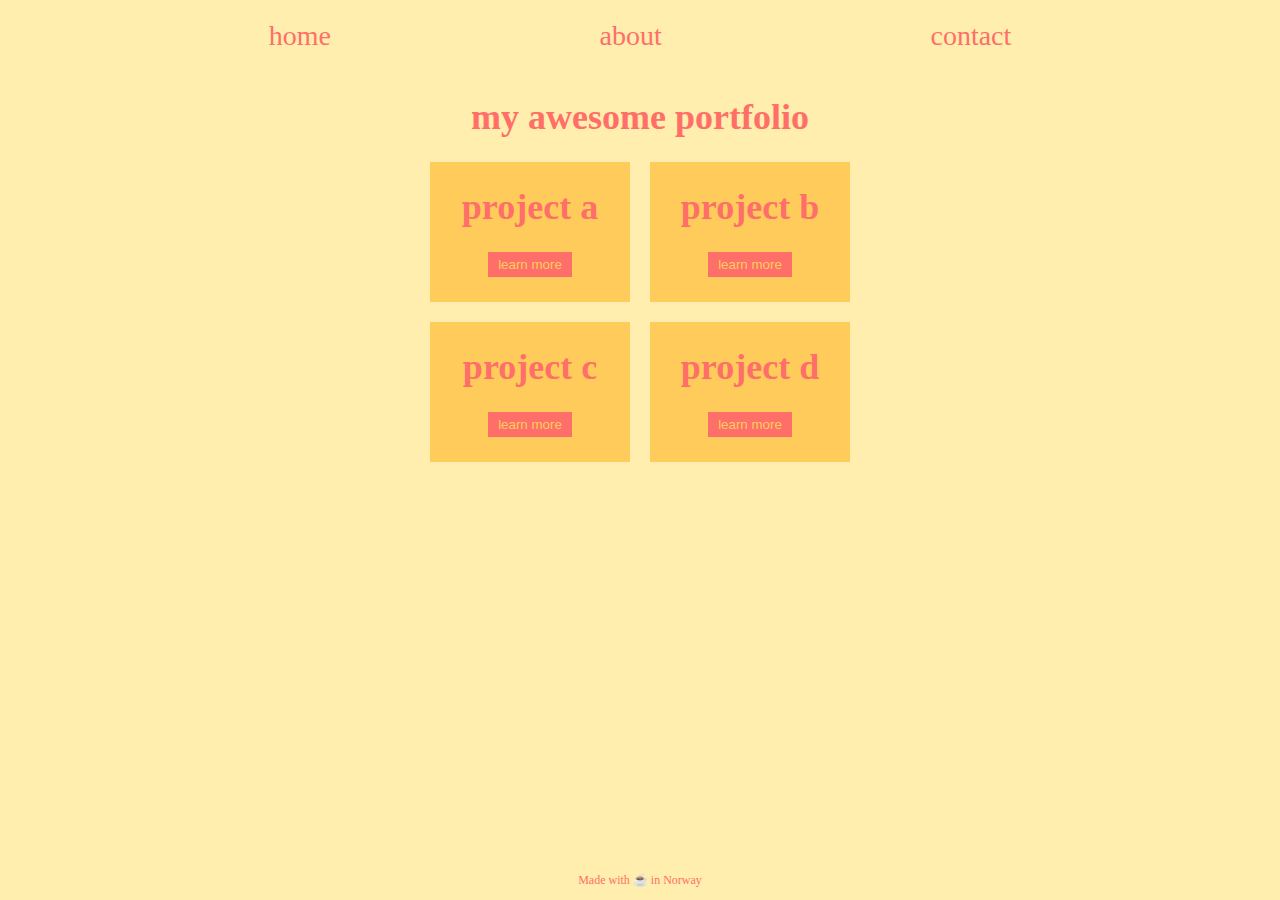
<file: 01_why_learn_css_variables/index.html>
<html>
    <head>
        <link rel="stylesheet" href="basic.css">
        <link rel="stylesheet" href="index.css">
    </head>
    <body>
        <header>
            <nav id="navbar">
                <ul>
                    <li><a href="#">home</a></li>
                    <li><a href="#">about</a></li>
                    <li><a href="#">contact</a></li>
                </ul>
            </nav>
        </header>
        <main>
            <h1>my awesome portfolio</h1>
            <div class="grid">
                <div class="item">
                    <h1>project a</h1>
                    <button>learn more</button>
                </div>
                <div class="item">
                    <h1>project b</h1>
                    <button>learn more</button>
                </div>
                <div class="item">
                    <h1>project c</h1>
                    <button>learn more</button>
                </div>
                <div class="item done">
                    <h1>project d</h1>
                    <button>learn more</button>
                </div>
            </div>
        </main>
        <footer><p>Made with ☕ in Norway</p></footer>
    </body>
</html>
</file>
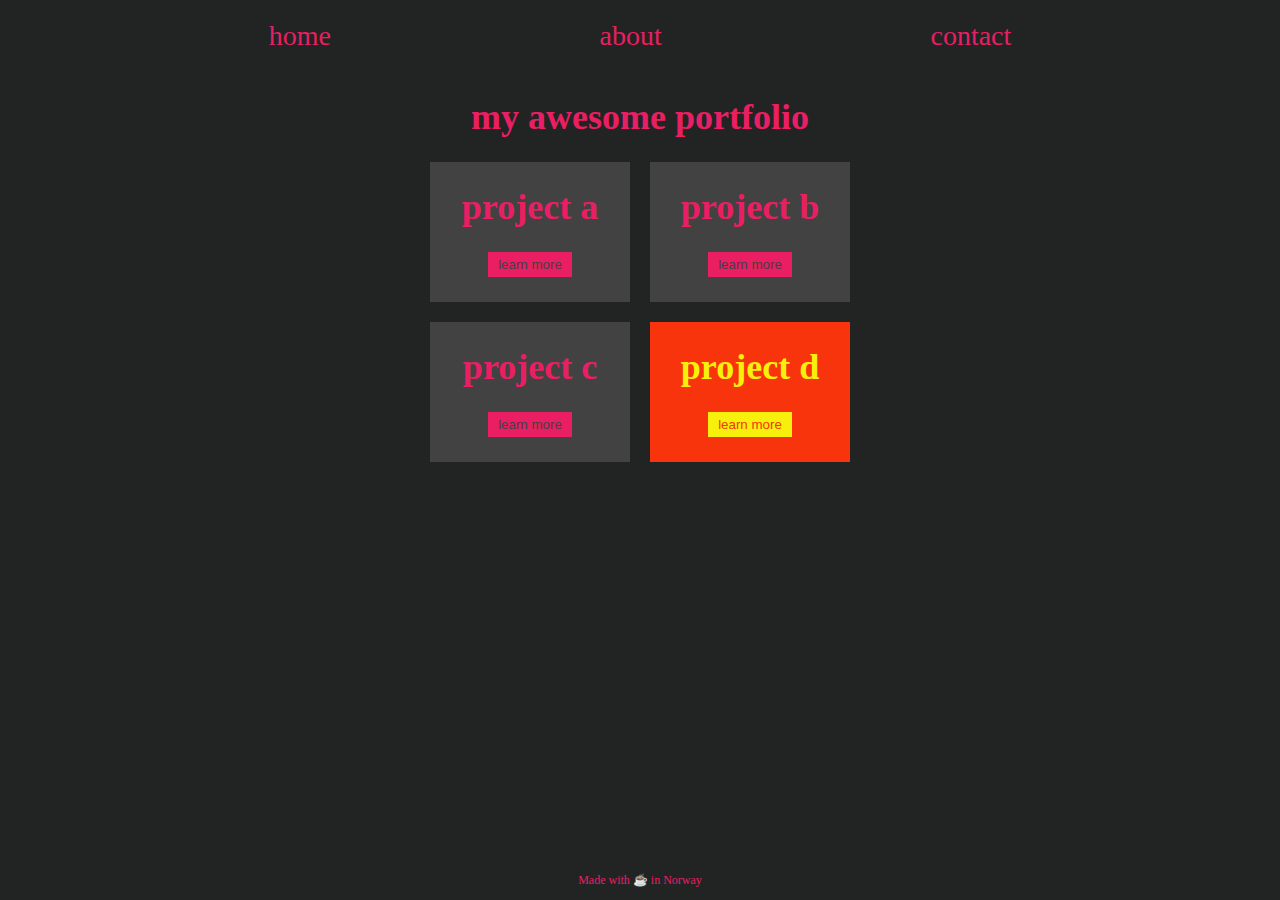
<file: 05_theming/index.html>
<html>
    <head>
        <link rel="stylesheet" href="basic.css">
        <link rel="stylesheet" href="index.css">
    </head>
    <body>
        <header>
            <nav id="navbar">
                <ul>
                    <li><a href="#">home</a></li>
                    <li><a href="#">about</a></li>
                    <li><a href="#">contact</a></li>
                </ul>
            </nav>
        </header>
        <main>
            <h1>my awesome portfolio</h1>
            <div class="grid">
                <div class="item">
                    <h1>project a</h1>
                    <button>learn more</button>
                </div>
                <div class="item">
                    <h1>project b</h1>
                    <button>learn more</button>
                </div>
                <div class="item">
                    <h1>project c</h1>
                    <button>learn more</button>
                </div>
                <div class="item done featured">
                    <h1>project d</h1>
                    <button>learn more</button>
                </div>
            </div>
        </main>
        <footer><p>Made with ☕ in Norway</p></footer>
    </body>
</html>
</file>
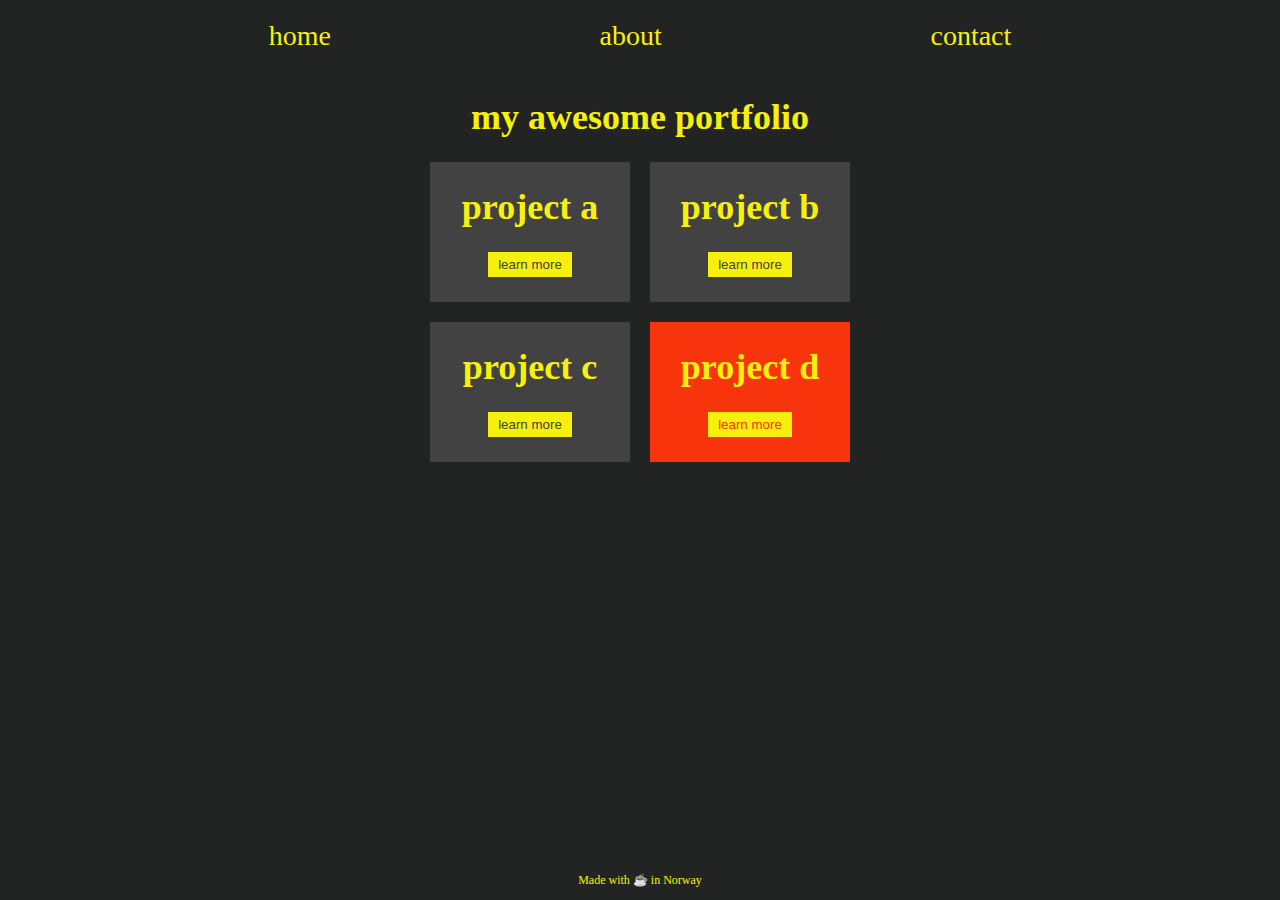
<file: 06_changing_variables_with_js/index.html>
<html>
    <head>
        <link rel="stylesheet" href="basic.css">
        <link rel="stylesheet" href="index.css">
        <script src="index.js"></script>
    </head>
    <body>
        <header>
            <nav id="navbar">
                <ul>
                    <li><a href="#">home</a></li>
                    <li><a href="#">about</a></li>
                    <li><a href="#">contact</a></li>
                </ul>
            </nav>
        </header>
        <main>
            <h1>my awesome portfolio</h1>
            <div class="grid">
                <div class="item">
                    <h1>project a</h1>
                    <button>learn more</button>
                </div>
                <div class="item">
                    <h1>project b</h1>
                    <button>learn more</button>
                </div>
                <div class="item">
                    <h1>project c</h1>
                    <button>learn more</button>
                </div>
                <div class="item done featured">
                    <h1>project d</h1>
                    <button>learn more</button>
                </div>
            </div>
        </main>
        <footer><p>Made with ☕ in Norway</p></footer>
    </body>
</html>
</file>
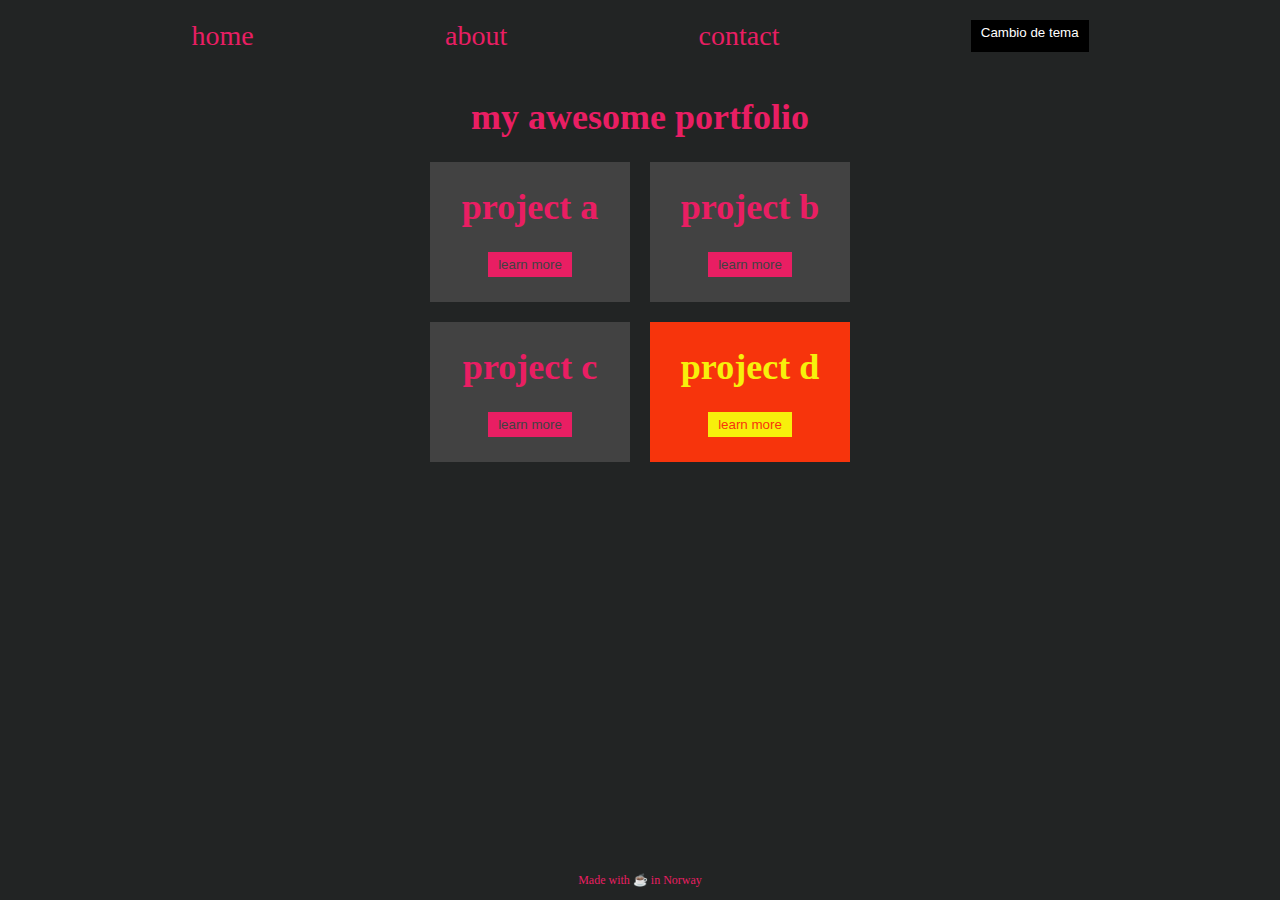
<file: 07_changing_variables_with_events_js/index.html>
<html>
    <head>
        <link rel="stylesheet" href="basic.css">
        <link rel="stylesheet" href="index.css">
        <link rel="stylesheet" href="extra.css">
        <script src="index.js"></script>
    </head>
    <body>
        <header>
            <nav id="navbar">
                <ul>
                    <li><a href="#">home</a></li>
                    <li><a href="#">about</a></li>
                    <li><a href="#">contact</a></li>
                    <li class="btn-changes">
                        <button onclick="changeColorTheme()">
                            Cambio de tema
                        </button>
                        <div id="color-btn"></div>
                    </li>
                </ul>
            </nav>
        </header>
        <main>
            <h1>my awesome portfolio</h1>
            <div class="grid">
                <div class="item">
                    <h1>project a</h1>
                    <button>learn more</button>
                </div>
                <div class="item">
                    <h1>project b</h1>
                    <button>learn more</button>
                </div>
                <div class="item">
                    <h1>project c</h1>
                    <button>learn more</button>
                </div>
                <div class="item done featured">
                    <h1>project d</h1>
                    <button>learn more</button>
                </div>
            </div>
        </main>
        <footer><p>Made with ☕ in Norway</p></footer>
    </body>
</html>
</file>
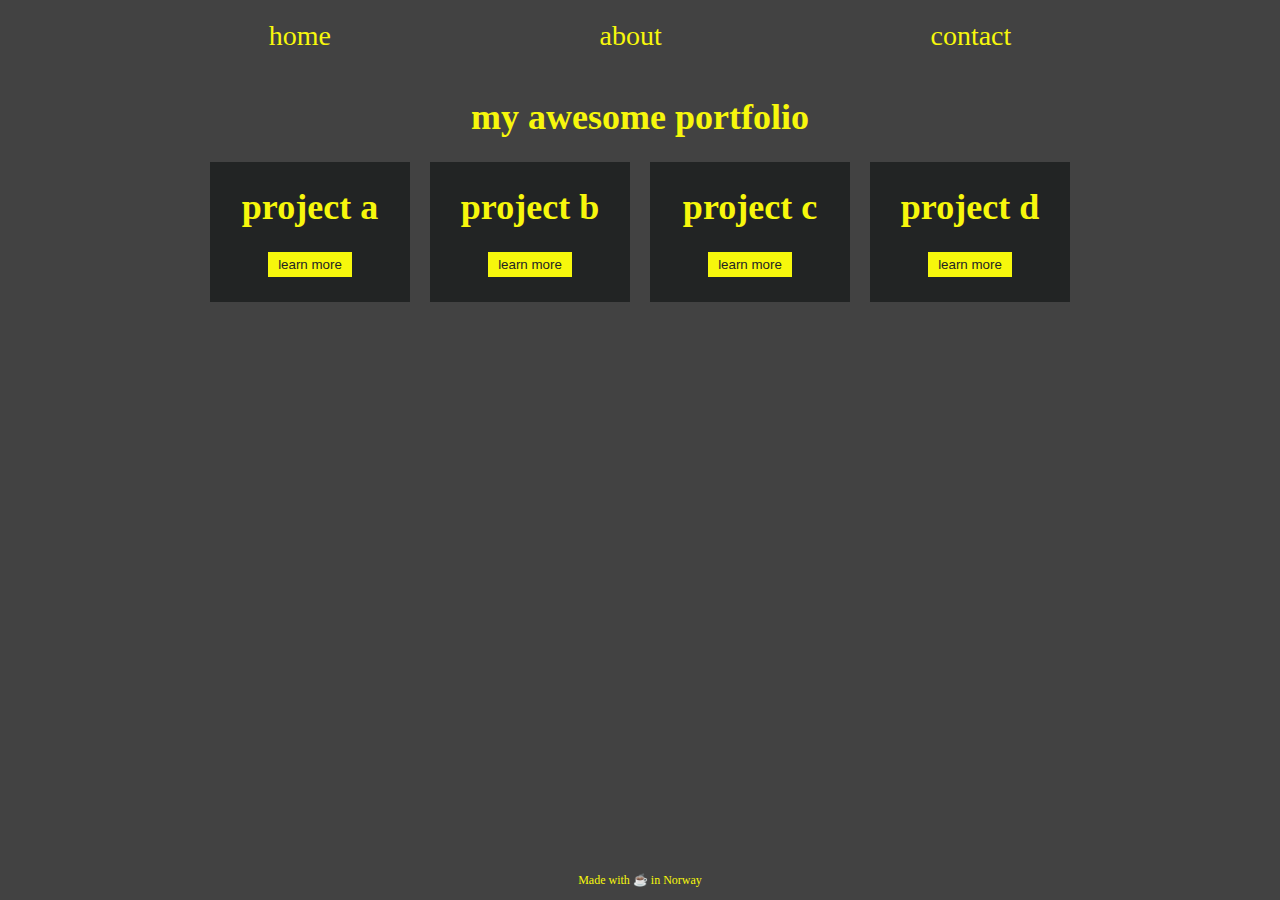
<file: 08_responsiveness_and_variables/index.html>
<html>
    <head>
        <link rel="stylesheet" href="basic.css">
        <link rel="stylesheet" href="index.css">
    </head>
    <body>
        <header>
            <nav id="navbar">
                <ul>
                    <li><a href="#">home</a></li>
                    <li><a href="#">about</a></li>
                    <li><a href="#">contact</a></li>
                </ul>
            </nav>
        </header>
        <main>
            <h1>my awesome portfolio</h1>
                <div class="grid">
                <div class="item">
                    <h1>project a</h1>
                    <button>learn more</button>
                </div>
                <div class="item">
                    <h1>project b</h1>
                    <button>learn more</button>
                </div>
                <div class="item">
                    <h1>project c</h1>
                    <button>learn more</button>
                </div>
                <div class="item">
                    <h1>project d</h1>
                    <button>learn more</button>
                </div>
            </div>
        </main>
        <footer><p>Made with ☕ in Norway</p></footer>
    </body>
</html>
</file>
<file: 01_why_learn_css_variables/basic.css>
html, body {
    margin: 0;
    padding: 0;
}

a {
    text-decoration: none;
}

h1 {
    text-align: center;
    font-size: 36px;
}

#navbar {
    padding: 20px 0;
    font-size: 24px;
}

.grid {
    display: grid;
    grid-template-columns: 200px 200px;
    grid-auto-rows: 140px;
    grid-gap: 20px;
    justify-content: center;
}

a {
    font-size: 28px;
}

#navbar > ul {
    display: flex;
    justify-content: space-evenly;
    margin: 0 auto;
    padding: 0;
    list-style-type: none;
}

p {
    text-align: center;
}

h1 {
    font-size: 36px;
}

p {
    font-size: 18px;
}

footer {
    position: absolute;
    bottom: 0;
    width: 100%;
}

footer > p {
    font-size: 12px;
}

button {
    margin: 0px auto;
    display: block;
    padding: 5px 10px;
    border: none;
}
</file>
<file: 01_why_learn_css_variables/index.css>
html, body {
    background: #ffeead;
    color: #ff6f69;
}
 
h1, p {
    color: #ff6f69;
}

#navbar a {
    color: #ff6f69;
}

.item {
    background: #ffcc5c;
}

button {
    background: #ff6f69;
    color: #ffcc5c;
}
</file>
<file: 05_theming/basic.css>
html, body {
    margin: 0;
    padding: 0;
}

a {
    text-decoration: none;
}

h1 {
    text-align: center;
    font-size: 36px;
}

#navbar {
    padding: 20px 0;
    font-size: 24px;
}

.grid {
    display: grid;
    grid-template-columns: 200px 200px;
    grid-auto-rows: 140px;
    grid-gap: 20px;
    justify-content: center;
}

a {
    font-size: 28px;
}

#navbar > ul {
    display: flex;
    justify-content: space-evenly;
    margin: 0 auto;
    padding: 0;
    list-style-type: none;
}

p {
    text-align: center;
}

h1 {
    font-size: 36px;
}

p {
    font-size: 18px;
}

footer {
    position: absolute;
    bottom: 0;
    width: 100%;
}

footer > p {
    font-size: 12px;
}

button {
    margin: 0px auto;
    display: block;
    padding: 5px 10px;
    border: none;
}
</file>
<file: 05_theming/index.css>
:root {
    --pink: #e91e63;
    --gray: #424242;
    --dark: #222424;
}

html, body {
    background: var(--dark);
    color: var(--pink);
}
 
h1, p {
    color: var(--pink);
}


#navbar a {
    color: var(--pink);
}


.item {
    background: var(--gray);
}

button {
    background: var(--pink);
    color: var(--gray);
}


.featured {
    --pink: #F7F00C;
    --gray: #F7340C;
}
</file>
<file: 06_changing_variables_with_js/basic.css>
html, body {
    margin: 0;
    padding: 0;
}

a {
    text-decoration: none;
}

h1 {
    text-align: center;
    font-size: 36px;
}

#navbar {
    padding: 20px 0;
    font-size: 24px;
}

.grid {
    display: grid;
    grid-template-columns: 200px 200px;
    grid-auto-rows: 140px;
    grid-gap: 20px;
    justify-content: center;
}

a {
    font-size: 28px;
}

#navbar > ul {
    display: flex;
    justify-content: space-evenly;
    margin: 0 auto;
    padding: 0;
    list-style-type: none;
}

p {
    text-align: center;
}

h1 {
    font-size: 36px;
}

p {
    font-size: 18px;
}

footer {
    position: absolute;
    bottom: 0;
    width: 100%;
}

footer > p {
    font-size: 12px;
}

button {
    margin: 0px auto;
    display: block;
    padding: 5px 10px;
    border: none;
}
</file>
<file: 06_changing_variables_with_js/index.css>
:root {
    --pink: #e91e63;
    --gray: #424242;
    --dark: #222424;
}

html, body {
    background: var(--dark);
    color: var(--pink);
}
 
h1, p {
    color: var(--pink);
}


#navbar a {
    color: var(--pink);
}


.item {
    background: var(--gray);
}

button {
    background: var(--pink);
    color: var(--gray);
}


.featured {
    --pink: #F7F00C;
    --gray: #F7340C;
}
</file>
<file: 07_changing_variables_with_events_js/basic.css>
html, body {
    margin: 0;
    padding: 0;
}

a {
    text-decoration: none;
}

h1 {
    text-align: center;
    font-size: 36px;
}

#navbar {
    padding: 20px 0;
    font-size: 24px;
}

.grid {
    display: grid;
    grid-template-columns: 200px 200px;
    grid-auto-rows: 140px;
    grid-gap: 20px;
    justify-content: center;
}

a {
    font-size: 28px;
}

#navbar > ul {
    display: flex;
    justify-content: space-evenly;
    margin: 0 auto;
    padding: 0;
    list-style-type: none;
}

p {
    text-align: center;
}

h1 {
    font-size: 36px;
}

p {
    font-size: 18px;
}

footer {
    position: absolute;
    bottom: 0;
    width: 100%;
}

footer > p {
    font-size: 12px;
}

button {
    margin: 0px auto;
    display: block;
    padding: 5px 10px;
    border: none;
}
</file>
<file: 07_changing_variables_with_events_js/index.css>
:root {
    --letter-color: #e91e63;
    --gray: #424242;
    --background-color: #222424;
}

html, body {
    background: var(--background-color);
    color: var(--letter-color);
}
 
h1, p {
    color: var(--letter-color);
}


#navbar a {
    color: var(--letter-color);
}


.item {
    background: var(--gray);
}

button {
    background: var(--letter-color);
    color: var(--gray);
}


.featured {
    --letter-color: #F7F00C;
    --gray: #F7340C;
}
</file>
<file: 07_changing_variables_with_events_js/extra.css>
.btn-changes {
    --btn-color: #000;
    --btn-letter: #fff;
    background-color: var(--btn-color);
}

.btn-changes > button {
    background-color: var(--btn-color);
    color: var(--btn-letter);
}
</file>
<file: 08_responsiveness_and_variables/basic.css>
html, body {
    margin: 0;
    padding: 0;
}

a {
    text-decoration: none;
}

h1 {
    text-align: center;
    font-size: 36px;
}

#navbar {
    padding: 20px 0;
    font-size: 24px;
}

a {
    font-size: 28px;
}

#navbar > ul {
    display: flex;
    justify-content: space-evenly;
    margin: 0 auto;
    padding: 0;
    list-style-type: none;
}

p {
    text-align: center;
}

h1 {
    font-size: 36px;
}

p {
    font-size: 18px;
}

footer {
    position: absolute;
    bottom: 0;
    width: 100%;
}

footer > p {
    font-size: 12px;
}

button {
    margin: 0px auto;
    display: block;
    padding: 5px 10px;
    border: none;
}
</file>
<file: 08_responsiveness_and_variables/index.css>
/** Varaibles **/
:root {
    --pink: #e91e63;
    --gray: #424242;
    --dark: #222424;
}

.grid {
    --grid-columns: 200px 200px;
}

/** Estilos **/
html, body {
    background: var(--gray);
    color: var(--pink);
}

h1, p {
    color: var(--pink);
}

#navbar a {
    color: var(--pink);
}

.grid {
    display: grid;
    grid-template-columns: var(--grid-columns);
    grid-auto-rows: 140px;
    grid-gap: 20px;
    justify-content: center;
}

.item {
    background: var(--dark);
}

button {
    background: var(--pink);
    color: var(--dark);
}


@media all and (max-width: 1400px) {
    .grid {
       --grid-columns: 200px 200px 200px 200px;   
    }
    :root {
        --pink: #F7F70C;
    }
}


@media all and (max-width: 900px) {
    .grid {
       --grid-columns: 200px 200px 200px;   
    }
    :root {
        --pink: #0CF7B1;
    }
}


@media all and (max-width: 600px) {
    .grid {
       --grid-columns: 200px 200px;   
    }
    :root {
        --pink: #5B0CF7;
    }
}


@media all and (max-width: 450px) {
    .grid {
       --grid-columns: 250px;   
    }
    :root {
        --pink: #F70C4F;
    }
}
</file>
